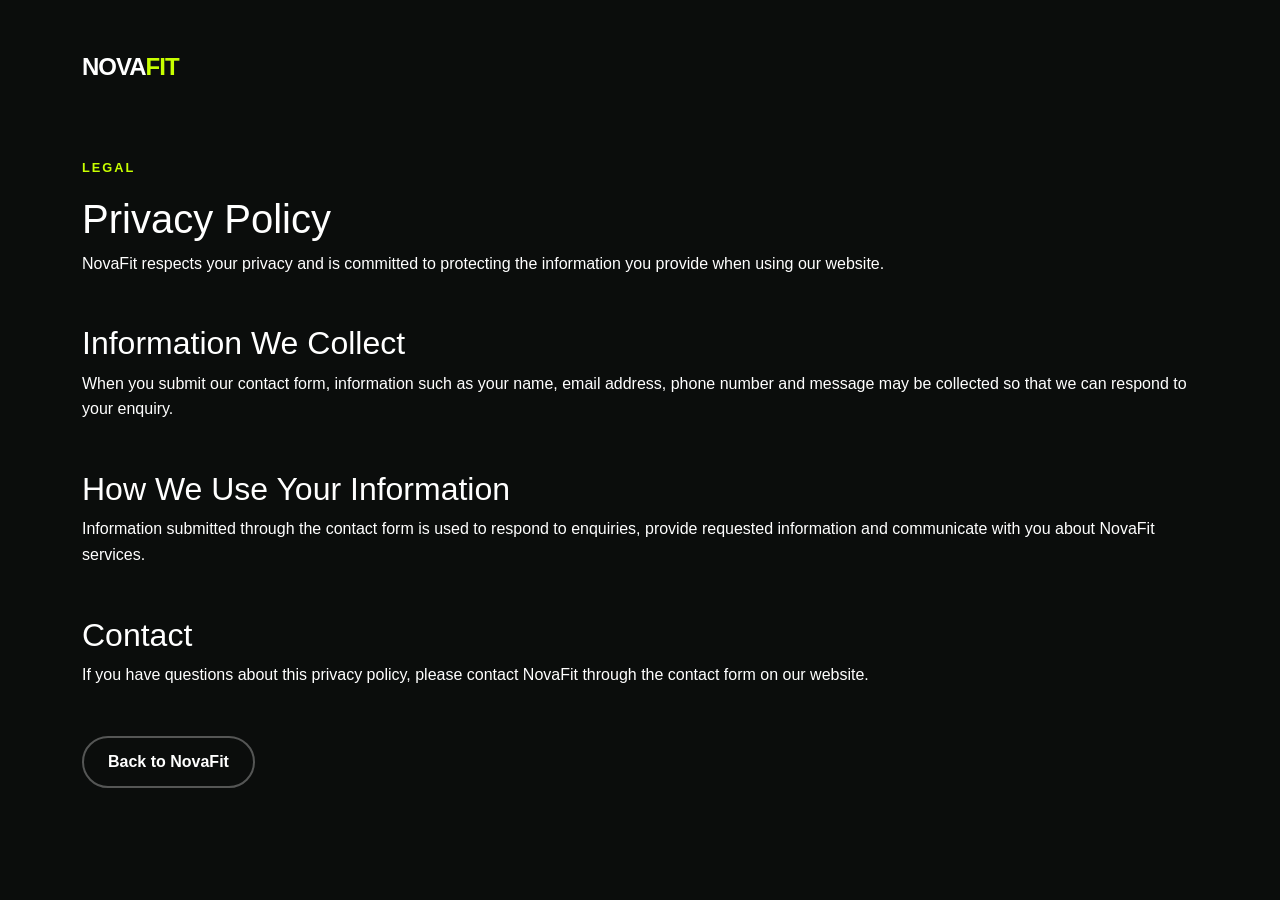
<file: privacy.html>
<!DOCTYPE html>
<html lang="en">

<head>
    <meta charset="UTF-8">
    <meta name="viewport" content="width=device-width, initial-scale=1.0">

    <meta
        name="description"
        content="NovaFit Privacy Policy."
    >

    <title>Privacy Policy | NovaFit</title>

    <link
        href="https://cdn.jsdelivr.net/npm/bootstrap@5.3.3/dist/css/bootstrap.min.css"
        rel="stylesheet"
    >

    <link
        rel="stylesheet"
        href="https://cdnjs.cloudflare.com/ajax/libs/font-awesome/6.5.2/css/all.min.css"
    >

    <link rel="stylesheet" href="style.css">
</head>

<body id="#top">

    <main class="container py-5">

        <a href="index.html" class="footer-logo">
            NOVA<span>FIT</span>
        </a>

        <div class="mt-5">

            <span class="section-eyebrow">
                LEGAL
            </span>

            <h1>
                Privacy Policy
            </h1>

            <p>
                NovaFit respects your privacy and is committed to protecting
                the information you provide when using our website.
            </p>

            <h2 class="mt-5">
                Information We Collect
            </h2>

            <p>
                When you submit our contact form, information such as your
                name, email address, phone number and message may be collected
                so that we can respond to your enquiry.
            </p>

            <h2 class="mt-5">
                How We Use Your Information
            </h2>

            <p>
                Information submitted through the contact form is used to
                respond to enquiries, provide requested information and
                communicate with you about NovaFit services.
            </p>

            <h2 class="mt-5">
                Contact
            </h2>

            <p>
                If you have questions about this privacy policy, please
                contact NovaFit through the contact form on our website.
            </p>

            <p class="mt-5">
                <a href="index.html" class="btn btn-outline-custom">
                    Back to NovaFit
                </a>
            </p>

        </div>

    </main>

</body>
</html>
</file>
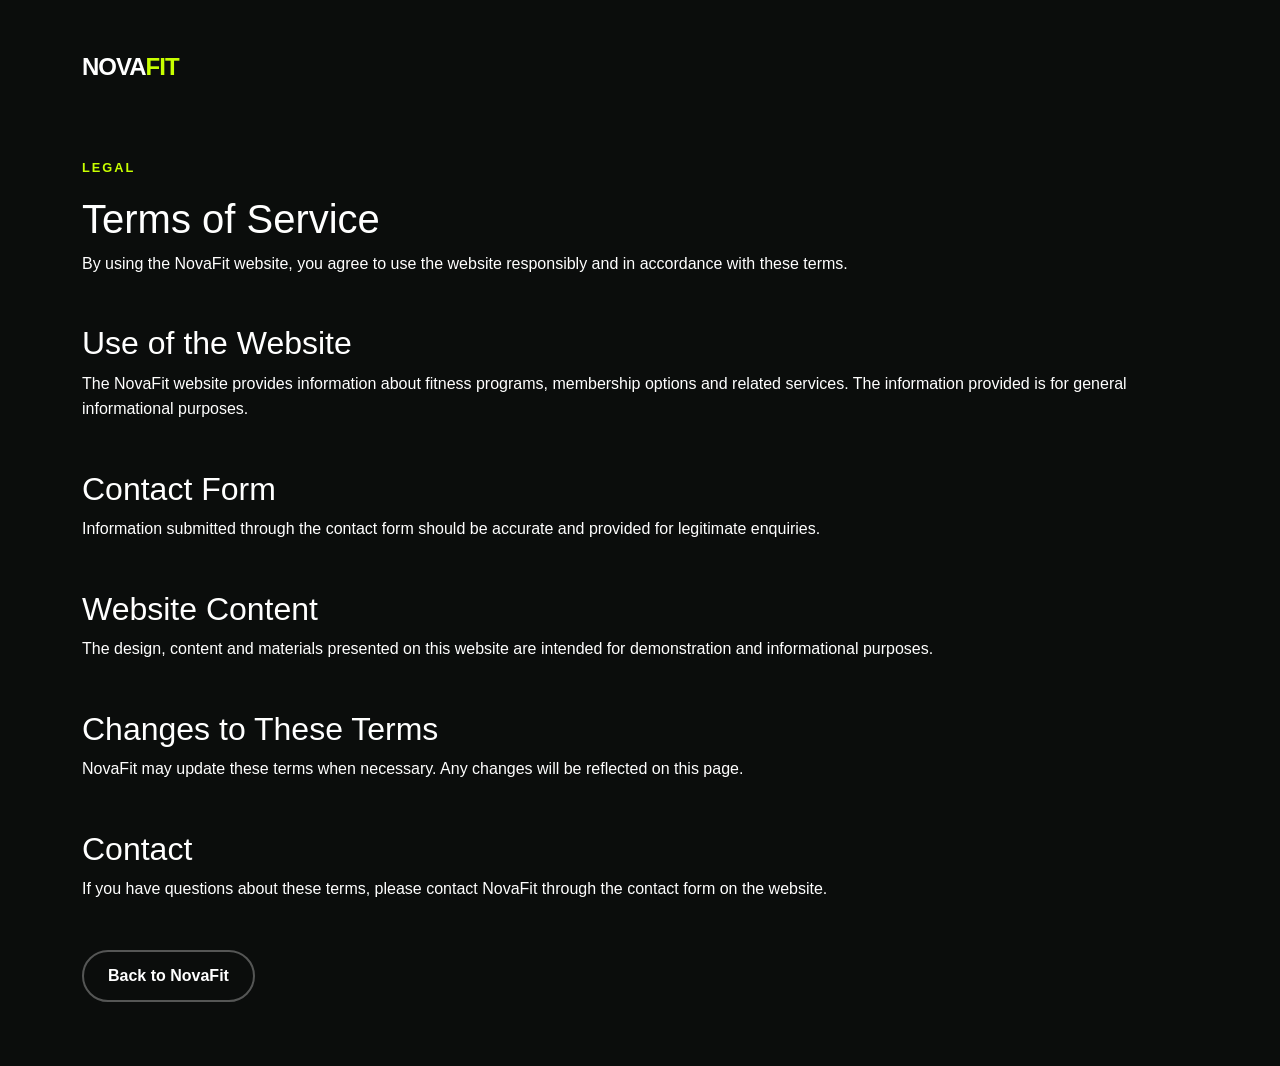
<file: terms.html>
<!DOCTYPE html>
<html lang="en">

<head>
    <meta charset="UTF-8">
    <meta name="viewport" content="width=device-width, initial-scale=1.0">

    <meta
        name="description"
        content="NovaFit Terms of Service."
    >

    <title>Terms of Service | NovaFit</title>

    <link
        href="https://cdn.jsdelivr.net/npm/bootstrap@5.3.3/dist/css/bootstrap.min.css"
        rel="stylesheet"
    >

    <link
        rel="stylesheet"
        href="https://cdnjs.cloudflare.com/ajax/libs/font-awesome/6.5.2/css/all.min.css"
    >

    <link rel="stylesheet" href="style.css">
</head>

<body id="#top">

    <main class="container py-5">

        <a href="index.html" class="footer-logo">
            NOVA<span>FIT</span>
        </a>

        <div class="mt-5">

            <span class="section-eyebrow">
                LEGAL
            </span>

            <h1>
                Terms of Service
            </h1>

            <p>
                By using the NovaFit website, you agree to use the website
                responsibly and in accordance with these terms.
            </p>

            <h2 class="mt-5">
                Use of the Website
            </h2>

            <p>
                The NovaFit website provides information about fitness
                programs, membership options and related services. The
                information provided is for general informational purposes.
            </p>

            <h2 class="mt-5">
                Contact Form
            </h2>

            <p>
                Information submitted through the contact form should be
                accurate and provided for legitimate enquiries.
            </p>

            <h2 class="mt-5">
                Website Content
            </h2>

            <p>
                The design, content and materials presented on this website
                are intended for demonstration and informational purposes.
            </p>

            <h2 class="mt-5">
                Changes to These Terms
            </h2>

            <p>
                NovaFit may update these terms when necessary. Any changes
                will be reflected on this page.
            </p>

            <h2 class="mt-5">
                Contact
            </h2>

            <p>
                If you have questions about these terms, please contact
                NovaFit through the contact form on the website.
            </p>

            <p class="mt-5">
                <a href="index.html" class="btn btn-outline-custom">
                    Back to NovaFit
                </a>
            </p>

        </div>

    </main>

</body>
</html>
</file>
<file: style.css>
/* =========================================
   NOVAFIT - GLOBAL STYLES
========================================= */

:root {
    --primary-color: #c8ff00;
    --dark-color: #0b0d0c;
    --dark-secondary: #141715;
    --text-color: #ffffff;
    --muted-text: #a7aaa8;
    --border-color: rgba(255, 255, 255, 0.1);
}


/* =========================================
   RESET
========================================= */

* {
    margin: 0;
    padding: 0;
    box-sizing: border-box;
}

html {
    scroll-behavior: smooth;
}

body {
    font-family: Arial, Helvetica, sans-serif;
    background: var(--dark-color);
    color: var(--text-color);
    line-height: 1.6;
}


/* =========================================
   NAVIGATION
========================================= */

.navbar {
    padding: 0.9rem 0;
    background: rgba(11, 13, 12, 0.85);
    backdrop-filter: blur(12px);
    border-bottom: 1px solid var(--border-color);
}

.navbar-brand {
    color: #ffffff;
    font-size: 1.7rem;
    font-weight: 800;
    letter-spacing: -1px;
}

.navbar-brand span {
    color: var(--primary-color);
}

.navbar-brand:hover {
    color: #ffffff;
}

.nav-link {
    color: #d5d7d6;
    font-weight: 500;
    margin: 0 0.5rem;
    transition: color 0.3s ease;
}

.nav-link:hover {
    color: var(--primary-color);
}

.navbar .navbar-nav .nav-link.active,
.navbar .navbar-nav .nav-link:focus,
.navbar .navbar-nav .nav-link:focus-visible {
    color: var(--primary-color) !important;
}


/* =========================================
   BUTTONS
========================================= */

.btn-primary-custom {
    background: var(--primary-color);
    color: #080a09;
    border: 2px solid var(--primary-color);
    border-radius: 50px;
    padding: 0.75rem 1.5rem;
    font-weight: 700;
    transition: all 0.3s ease;
}

.btn-primary-custom:hover {
    background: transparent;
    color: var(--primary-color);
    border-color: var(--primary-color);
    transform: translateY(-2px);
}

.btn-outline-custom {
    color: #ffffff;
    border: 2px solid rgba(255, 255, 255, 0.3);
    border-radius: 50px;
    padding: 0.75rem 1.5rem;
    font-weight: 600;
    transition: all 0.3s ease;
}

.btn-outline-custom:hover {
    color: var(--primary-color);
    border-color: var(--primary-color);
}


/* =========================================
   HERO
========================================= */

.hero-section {
    min-height: 100vh;
    padding-top: 90px;

    background:
        linear-gradient(
            90deg,
            rgba(11, 13, 12, 0.98) 0%,
            rgba(11, 13, 12, 0.88) 45%,
            rgba(11, 13, 12, 0.45) 100%
        ),
        url("assets/icons/images/hero-fitness.jpg")
        center / cover no-repeat;

    display: flex;
    align-items: center;
}

.hero-eyebrow {
    display: inline-flex;
    align-items: center;
    gap: 0.5rem;
    color: var(--primary-color);
    font-size: 0.85rem;
    font-weight: 700;
    letter-spacing: 2px;
    margin-bottom: 1.5rem;
}

.hero-section h1 {
    max-width: 850px;
    font-size: clamp(3rem, 5vw, 5.5rem);
    line-height: 0.95;
    letter-spacing: -4px;
    font-weight: 900;
}

.hero-section h1 span {
    display: block;
    color: var(--primary-color);
}

.hero-description {
    max-width: 600px;
    margin: 1.5rem 0;
    color: var(--muted-text);
    font-size: 1.15rem;
}

.hero-buttons {
    display: flex;
    flex-wrap: wrap;
    gap: 1rem;
}

.hero-buttons i {
    margin-left: 0.5rem;
}


/* =========================================
   HERO STATS
========================================= */

.hero-stats {
    display: flex;
    align-items: center;
    gap: 40px;
    margin-top: 45px;
}

.stat {
    display: flex;
    align-items: center;
    gap: 12px;
}

.stat > i {
    color: #c8ff00;
    font-size: 22px;
    flex-shrink: 0;
}

.stat div {
    display: flex;
    flex-direction: column;
    align-items: center;
}

.stat strong {
    color: #ffffff;
    font-size: 24px;
    font-weight: 700;
    line-height: 1.1;
}

.stat span {
    color: rgba(255, 255, 255, 0.65);
    font-size: 13px;
    margin-top: 4px;
}


/* =========================================
   MOBILE NAVBAR ICON
========================================= */

.navbar-toggler {
    border: 1px solid rgba(255, 255, 255, 0.25);
}

.navbar-toggler:focus {
    box-shadow: none;
}

.navbar-toggler-icon {
    filter: invert(1);
}


/* =========================================
   SERVICES SECTION
========================================= */

.services-section {
    padding: 7rem 0;
    background: var(--dark-secondary);
}


/* =========================================
   SERVICES HEADER
========================================= */

.services-header {
    max-width: 700px;
    margin-bottom: 4rem;
}

.section-eyebrow {
    display: inline-block;
    color: var(--primary-color);
    font-size: 0.8rem;
    font-weight: 700;
    letter-spacing: 2px;
    margin-bottom: 1rem;
}

.services-header h2 {
    font-size: clamp(2.5rem, 5vw, 4.5rem);
    line-height: 1;
    letter-spacing: -2px;
    font-weight: 800;
    margin-bottom: 1.5rem;
}

.services-header h2 span {
    color: var(--primary-color);
}

.services-header p {
    max-width: 600px;
    color: var(--muted-text);
    font-size: 1.05rem;
}


/* =========================================
   SERVICE CARD
========================================= */

.service-card {
    position: relative;
    height: 100%;
    padding: 2rem;
    background: rgba(255, 255, 255, 0.025);
    border: 1px solid var(--border-color);
    border-radius: 1.25rem;
    overflow: hidden;

    transition:
        transform 0.35s ease,
        border-color 0.35s ease,
        background 0.35s ease;
}

.service-card::before {
    content: "";
    position: absolute;
    top: 0;
    left: 0;
    width: 100%;
    height: 3px;
    background: var(--primary-color);
    transform: scaleX(0);
    transform-origin: left;
    transition: transform 0.35s ease;
}

.service-card:hover {
    transform: translateY(-8px);
    border-color: rgba(200, 255, 0, 0.4);
    background: rgba(255, 255, 255, 0.045);
}

.service-card:hover::before {
    transform: scaleX(1);
}


/* =========================================
   SERVICE NUMBER
========================================= */

.service-number {
    color: rgba(255, 255, 255, 0.25);
    font-size: 0.8rem;
    font-weight: 700;
    letter-spacing: 1px;
    margin-bottom: 2rem;
}


/* =========================================
   SERVICE ICON
========================================= */

.service-icon {
    width: 3.5rem;
    height: 3.5rem;
    display: flex;
    align-items: center;
    justify-content: center;
    margin-bottom: 1.5rem;
    color: var(--primary-color);
    background: rgba(200, 255, 0, 0.08);
    border-radius: 0.9rem;
    font-size: 1.25rem;
}


/* =========================================
   SERVICE CONTENT
========================================= */

.service-card h3 {
    font-size: 1.25rem;
    font-weight: 700;
    margin-bottom: 1rem;
}

.service-card p {
    color: var(--muted-text);
    font-size: 0.95rem;
    margin-bottom: 2rem;
}


/* =========================================
   SERVICE LINK
========================================= */

.service-link {
    display: inline-flex;
    align-items: center;
    gap: 0.5rem;
    color: #ffffff;
    font-size: 0.85rem;
    font-weight: 700;
    text-decoration: none;

    transition:
        color 0.3s ease,
        gap 0.3s ease;
}

.service-link:hover {
    color: var(--primary-color);
    gap: 0.8rem;
}


/* =========================================
   ABOUT SECTION
========================================= */

.about-section {
    padding: 7rem 0;
    background: var(--dark-color);
}


/* =========================================
   ABOUT IMAGE
========================================= */

.about-image-wrapper {
    position: relative;
    max-width: 600px;
}

.about-image {
    display: block;
    width: 100%;
    height: 620px;
    object-fit: cover;
    border-radius: 1.5rem;
}


/* =========================================
   EXPERIENCE CARD
========================================= */

.experience-card {
    position: absolute;
    right: -25px;
    bottom: 35px;

    display: flex;
    align-items: center;
    gap: 1rem;

    padding: 1.25rem 1.5rem;

    background: var(--primary-color);
    color: #080a09;

    border-radius: 1rem;
    box-shadow: 0 20px 50px rgba(0, 0, 0, 0.3);
}

.experience-card strong {
    font-size: 2.5rem;
    line-height: 1;
    font-weight: 900;
}

.experience-card span {
    font-size: 0.8rem;
    font-weight: 700;
    line-height: 1.3;
}


/* =========================================
   ABOUT CONTENT
========================================= */

.about-content {
    max-width: 600px;
}

.about-content h2 {
    font-size: clamp(2.5rem, 5vw, 4.5rem);
    line-height: 1;
    letter-spacing: -2px;
    font-weight: 800;
    margin-bottom: 1.75rem;
}

.about-content h2 span {
    display: block;
    color: var(--primary-color);
}

.about-content p {
    color: var(--muted-text);
    font-size: 1rem;
}

.about-intro {
    font-size: 1.1rem !important;
    color: #d5d7d6 !important;
    margin-bottom: 1rem;
}


/* =========================================
   BENEFITS
========================================= */

.about-benefits {
    margin: 2rem 0 2.5rem;
}

.benefit-item {
    display: flex;
    align-items: flex-start;
    gap: 1rem;
    margin-bottom: 1.5rem;
}

.benefit-icon {
    flex-shrink: 0;
    color: var(--primary-color);
    font-size: 1.2rem;
    margin-top: 0.15rem;
}

.benefit-item h3 {
    font-size: 1rem;
    font-weight: 700;
    margin-bottom: 0.25rem;
}

.benefit-item p {
    margin: 0;
    font-size: 0.9rem;
}


/* =========================================
   PROGRAMS SECTION
========================================= */

.programs-section {
    padding: 7rem 0;
    background: var(--dark-secondary);
}


/* =========================================
   PROGRAMS HEADER
========================================= */

.programs-header {
    display: flex;
    justify-content: space-between;
    align-items: center;
    gap: 3rem;
    margin-bottom: 4rem;
}

.programs-header h2 {
    font-size: clamp(2.5rem, 5vw, 4.5rem);
    line-height: 1;
    letter-spacing: -2px;
    font-weight: 800;
    margin: 0;
}

.programs-header h2 span {
    display: block;
    color: var(--primary-color);
}

.programs-header > p {
    max-width: 380px;
    margin: 0;
    color: var(--muted-text);
}


/* =========================================
   PROGRAM CARD
========================================= */

.program-card {
    position: relative;
    height: 100%;
    background: var(--dark-color);
    border: 1px solid var(--border-color);
    border-radius: 1.25rem;
    overflow: hidden;

    transition:
        transform 0.35s ease,
        border-color 0.35s ease;
}

.program-card:hover {
    transform: translateY(-8px);
    border-color: rgba(200, 255, 0, 0.35);
}


/* =========================================
   PROGRAM IMAGE
========================================= */

.program-image {
    position: relative;
    height: 280px;
    overflow: hidden;
}

.program-image img {
    width: 100%;
    height: 100%;
    object-fit: cover;
    transition: transform 0.5s ease;
}

.program-card:hover .program-image img {
    transform: scale(1.05);
}

.program-image::after {
    content: "";
    position: absolute;
    inset: 0;

    background: linear-gradient(
        to top,
        rgba(11, 13, 12, 0.75),
        transparent 60%
    );
}


/* =========================================
   PROGRAM LABEL
========================================= */

.program-label {
    position: absolute;
    left: 1.25rem;
    bottom: 1.25rem;
    z-index: 2;

    padding: 0.4rem 0.75rem;

    background: var(--primary-color);
    color: #080a09;

    border-radius: 50px;
    font-size: 0.7rem;
    font-weight: 800;
    letter-spacing: 1px;
}


/* =========================================
   PROGRAM CONTENT
========================================= */

.program-content {
    padding: 2rem;
}

.program-content h3 {
    font-size: 1.5rem;
    font-weight: 800;
    margin-bottom: 0.75rem;
}

.program-content > p {
    color: var(--muted-text);
    font-size: 0.95rem;
    margin-bottom: 1.5rem;
}


/* =========================================
   PROGRAM FEATURES
========================================= */

.program-features {
    list-style: none;
    padding: 0;
    margin: 0 0 2rem;
}

.program-features li {
    display: flex;
    align-items: center;
    gap: 0.65rem;

    color: #d5d7d6;
    font-size: 0.9rem;
    margin-bottom: 0.65rem;
}

.program-features i {
    color: var(--primary-color);
    font-size: 0.75rem;
}


/* =========================================
   PROGRAM LINK
========================================= */

.program-link {
    display: inline-flex;
    align-items: center;
    gap: 0.5rem;

    color: #ffffff;
    font-size: 0.85rem;
    font-weight: 700;
    text-decoration: none;

    transition:
        color 0.3s ease,
        gap 0.3s ease;
}

.program-link:hover {
    color: var(--primary-color);
    gap: 0.8rem;
}


/* =========================================
   FEATURED PROGRAM
========================================= */

.featured-program {
    border-color: rgba(200, 255, 0, 0.45);
    transform: translateY(-12px);
}

.popular-badge {
    position: absolute;
    top: 1rem;
    right: 1rem;
    z-index: 5;

    padding: 0.45rem 0.75rem;

    background: var(--primary-color);
    color: #080a09;

    border-radius: 50px;
    font-size: 0.65rem;
    font-weight: 800;
    letter-spacing: 1px;
}


/* =========================================
   RESULTS & TESTIMONIALS SECTION
========================================= */

.results-section {
    padding: 7rem 0;
    background: var(--dark-color);
}


/* =========================================
   RESULTS HEADER
========================================= */

.results-header {
    max-width: 750px;
    margin: 0 auto 4rem;
}

.results-header h2 {
    font-size: clamp(2.5rem, 5vw, 4.5rem);
    line-height: 1;
    letter-spacing: -2px;
    font-weight: 800;
    margin-bottom: 1.5rem;
}

.results-header h2 span {
    display: block;
    color: var(--primary-color);
}

.results-header p {
    max-width: 620px;
    margin: 0 auto;
    color: var(--muted-text);
}


/* =========================================
   STATISTICS
========================================= */

.results-stats {
    margin-bottom: 5rem;
}

.result-stat {
    text-align: center;
    padding: 2rem 1rem;

    border-top: 1px solid var(--border-color);
    border-bottom: 1px solid var(--border-color);
}

.result-stat strong {
    display: block;
    color: var(--primary-color);
    font-size: clamp(2rem, 4vw, 3rem);
    font-weight: 900;
    line-height: 1;
    margin-bottom: 0.65rem;
}

.result-stat span {
    color: var(--muted-text);
    font-size: 0.8rem;
    font-weight: 700;
    letter-spacing: 0.5px;
    text-transform: uppercase;
}


/* =========================================
   TESTIMONIAL CARD
========================================= */

.testimonial-card {
    height: 100%;
    padding: 2.25rem;

    background: rgba(255, 255, 255, 0.025);
    border: 1px solid var(--border-color);
    border-radius: 1.25rem;

    transition:
        transform 0.35s ease,
        border-color 0.35s ease,
        background 0.35s ease;
}

.testimonial-card:hover {
    transform: translateY(-6px);
    border-color: rgba(200, 255, 0, 0.35);
    background: rgba(255, 255, 255, 0.045);
}


/* =========================================
   TESTIMONIAL RATING
========================================= */

.testimonial-rating {
    color: var(--primary-color);
    font-size: 0.9rem;
    letter-spacing: 3px;
    margin-bottom: 1.5rem;
}


/* =========================================
   TESTIMONIAL QUOTE
========================================= */

.testimonial-card blockquote {
    margin: 0 0 2rem;
    color: #e5e7e6;
    font-size: 1.05rem;
    line-height: 1.7;
}


/* =========================================
   TESTIMONIAL AUTHOR
========================================= */

.testimonial-author {
    display: flex;
    align-items: center;
    gap: 0.9rem;
    margin-top: auto;
}

.author-avatar {
    width: 2.8rem;
    height: 2.8rem;

    display: flex;
    align-items: center;
    justify-content: center;
    flex-shrink: 0;

    background: var(--primary-color);
    color: #080a09;

    border-radius: 50%;
    font-size: 0.75rem;
    font-weight: 900;
}

.testimonial-author strong {
    display: block;
    color: #ffffff;
    font-size: 0.9rem;
    margin-bottom: 0.15rem;
}

.testimonial-author span {
    display: block;
    color: var(--muted-text);
    font-size: 0.75rem;
}


/* =========================================
   FEATURED TESTIMONIAL
========================================= */

.featured-testimonial {
    border-color: rgba(200, 255, 0, 0.4);

    background:
        linear-gradient(
            145deg,
            rgba(200, 255, 0, 0.06),
            rgba(255, 255, 255, 0.025)
        );

    transform: translateY(-12px);
}


/* =========================================
   PRICING SECTION
========================================= */

.pricing-section {
    padding: 7rem 0;
    background: var(--dark-secondary);
}


/* =========================================
   PRICING HEADER
========================================= */

.pricing-header {
    max-width: 700px;
    margin: 0 auto 4rem;
}

.pricing-header h2 {
    font-size: clamp(2.5rem, 5vw, 4.5rem);
    line-height: 1;
    letter-spacing: -2px;
    font-weight: 800;
    margin-bottom: 1.5rem;
}

.pricing-header h2 span {
    display: block;
    color: var(--primary-color);
}

.pricing-header p {
    max-width: 600px;
    margin: 0 auto;
    color: var(--muted-text);
}


/* =========================================
   PRICING CARD
========================================= */

.pricing-card {
    position: relative;
    display: flex;
    flex-direction: column;
    height: 100%;
    min-height: 560px;
    padding: 2.5rem;
    background: var(--dark-color);
    border: 1px solid var(--border-color);
    border-radius: 1.25rem;
    overflow: hidden;
    transition:
        transform 0.35s ease,
        border-color 0.35s ease;
}

.pricing-card:hover {
    transform: translateY(-8px);
    border-color: rgba(200, 255, 0, 0.35);
}


/* =========================================
   PRICING CARD HEADER
========================================= */

.pricing-label {
    display: inline-block;
    color: var(--primary-color);
    font-size: 0.75rem;
    font-weight: 800;
    letter-spacing: 2px;
    margin-bottom: 1.5rem;
}

.pricing-card-header h3 {
    font-size: 1.6rem;
    font-weight: 800;
    margin-bottom: 0.75rem;
}

.pricing-card-header p {
    color: var(--muted-text);
    font-size: 0.9rem;
    line-height: 1.6;
    margin: 0;
}


/* =========================================
   PRICING PRICE
========================================= */

.pricing-price {
    display: flex;
    align-items: baseline;
    gap: 0.4rem;
    margin: 2.5rem 0;
}

.pricing-price strong {
    font-size: 3.5rem;
    line-height: 1;
    font-weight: 900;
    letter-spacing: -2px;
}

.pricing-price span {
    color: var(--muted-text);
    font-size: 0.85rem;
}


/* FEATURED PRICING */
.featured-pricing {
    border-color: rgba(200, 255, 0, 0.5);
    box-shadow:
        0 20px 60px rgba(0, 0, 0, 0.2);
    transform: translateY(-12px);
    color: #fff;
}

.featured-pricing .feature-check {
    color: var(--primary-color);
    background: #080a09;
}

.pricing-button-primary {
    color: var(--primary-color);
    background: #252b0f;
    border-color: #080a09;
}

.pricing-button-primary:hover {
    color: #080a09;
    background: transparent;
    border-color: #080a09;
}

/* =========================================
   FEATURED CARD REVEAL PROTECTION
========================================= */

.program-card.featured-program.reveal.show {
    transform: translateY(-12px);
}

.testimonial-card.featured-testimonial.reveal.show {
    transform: translateY(-12px);
}

.pricing-card.featured-pricing.reveal.show {
    transform: translateY(-12px);
}

.program-card.featured-program.reveal.show:hover {
    transform: translateY(-20px);
}

.testimonial-card.featured-testimonial.reveal.show:hover {
    transform: translateY(-20px);
}

.pricing-card.featured-pricing.reveal.show:hover {
    transform: translateY(-20px);
}


/* =========================================
   PRICING BUTTON
========================================= */

.pricing-button {
    display: flex;
    align-items: center;
    justify-content: center;
    gap: 0.6rem;
    width: 100%;
    margin-top: auto;
    padding: 0.95rem 1.25rem;
    color: #ffffff;
    border: 1px solid var(--border-color);
    border-radius: 0.7rem;
    font-size: 0.85rem;
    font-weight: 800;
    text-decoration: none;
    transition:
        background 0.3s ease,
        color 0.3s ease,
        border-color 0.3s ease;
}

.pricing-button:hover {
    color: #080a09;
    background: var(--primary-color);
    border-color: var(--primary-color);
}


/* =========================================
   POPULAR BADGE
========================================= */

.popular-pricing {
    position: absolute;
    top: 1.25rem;
    right: 1.25rem;
    padding: 0.45rem 0.75rem;
    color: var(--primary-color);
    background: var(--dark-color);
    border-radius: 50px;
    font-size: 0.65rem;
    font-weight: 900;
    letter-spacing: 1px;
}


/* =========================================
   PRICING NOTE
========================================= */

.pricing-note {
    margin: 2rem auto 0;
    color: var(--muted-text);
    text-align: center;
    font-size: 0.8rem;
}


/* =========================================
   FEATURE CHECK
========================================= */

.feature-check {
    flex-shrink: 0;
    display: inline-flex;
    align-items: center;
    justify-content: center;
    width: 1.1rem;
    height: 1.1rem;
    color: var(--primary-color);
    background: var(--dark-color);
    border-radius: 50%;
    font-size: 0.7rem;
    font-weight: 900;
}

.featured-pricing .feature-check {
    color: var(--primary-color);
    background: var(--dark-color);
}

.feature-check::before {
    content: "✓";
}


/* =========================================
   FINAL CTA
========================================= */

.final-cta-section {
    padding: 5rem 0;
    background: var(--dark-color);
}

.final-cta {
    position: relative;

    min-height: 500px;

    display: flex;
    align-items: center;

    padding: 5rem;

    border-radius: 1.5rem;
    overflow: hidden;

    background:
        linear-gradient(
            90deg,
            rgba(8, 10, 9, 0.98) 0%,
            rgba(8, 10, 9, 0.88) 45%,
            rgba(8, 10, 9, 0.45) 100%
        ),
        url("https://images.unsplash.com/photo-1534438327276-14e5300c3a48?auto=format&fit=crop&w=1800&q=85")
        center / cover no-repeat;
}


/* =========================================
   CTA CONTENT
========================================= */

.final-cta-content {
    position: relative;
    z-index: 2;
    max-width: 700px;
}

.final-cta h2 {
    font-size: clamp(2.8rem, 6vw, 5rem);
    line-height: 0.95;
    letter-spacing: -2px;
    font-weight: 900;
    margin-bottom: 1.5rem;
}

.final-cta h2 span {
    display: block;
    color: var(--primary-color);
}

.final-cta p {
    max-width: 600px;
    color: #d5d7d6;
    font-size: 1.05rem;
    line-height: 1.7;
    margin-bottom: 2rem;
}


/* =========================================
   CTA ACTIONS
========================================= */

.final-cta-actions {
    display: flex;
    align-items: center;
    gap: 1.5rem;
}

.final-cta-secondary {
    color: #ffffff;
    font-size: 0.9rem;
    font-weight: 700;
    text-decoration: none;
    transition: color 0.3s ease;
}

.final-cta-secondary:hover {
    color: var(--primary-color);
}


/* =========================================
   CONTACT SECTION
========================================= */

.contact-section {
    padding: 7rem 0;
    background: var(--dark-secondary);
}


/* =========================================
   CONTACT CONTENT
========================================= */

.contact-content {
    max-width: 500px;
}

.contact-content h2 {
    font-size: clamp(2.5rem, 5vw, 4.5rem);
    line-height: 1;
    letter-spacing: -2px;
    font-weight: 800;
    margin-bottom: 1.5rem;
}

.contact-content h2 span {
    display: block;
    color: var(--primary-color);
}

.contact-intro {
    color: var(--muted-text);
    font-size: 1rem;
    line-height: 1.7;
    margin-bottom: 2.5rem;
}


/* =========================================
   CONTACT DETAILS
========================================= */

.contact-details {
    display: flex;
    flex-direction: column;
    gap: 1.5rem;
}

.contact-item {
    display: flex;
    align-items: center;
    gap: 1rem;
}

.contact-icon {
    flex-shrink: 0;

    width: 2.8rem;
    height: 2.8rem;

    display: flex;
    align-items: center;
    justify-content: center;

    color: #080a09;
    background: var(--primary-color);

    border-radius: 50%;
    font-size: 0.8rem;
}

.contact-item span {
    display: block;
    color: var(--muted-text);
    font-size: 0.65rem;
    font-weight: 800;
    letter-spacing: 1px;
    margin-bottom: 0.2rem;
}

.contact-item strong {
    display: block;
    color: #ffffff;
    font-size: 0.9rem;
    font-weight: 600;
}


/* =========================================
   CONTACT FORM
========================================= */

#contact-form {
    scroll-margin-top: 100px;
}

.contact-form-wrapper {
    padding: 2.5rem;

    background: var(--dark-color);
    border: 1px solid var(--border-color);
    border-radius: 1.25rem;
}

.contact-form-header {
    margin-bottom: 2rem;
}

.contact-form-header > span {
    color: var(--primary-color);
    font-size: 0.7rem;
    font-weight: 800;
    letter-spacing: 1.5px;
}

.contact-form-header h3 {
    margin: 0.5rem 0 0;
    font-size: 1.6rem;
    font-weight: 800;
}


/* =========================================
   FORM ELEMENTS
========================================= */

.contact-form label {
    display: block;
    margin-bottom: 0.5rem;

    color: #d5d7d6;
    font-size: 0.8rem;
    font-weight: 700;
}

.contact-form input,
.contact-form select,
.contact-form textarea {
    width: 100%;

    padding: 0.9rem 1rem;

    color: #ffffff;
    background: rgba(255, 255, 255, 0.035);

    border: 1px solid var(--border-color);
    border-radius: 0.65rem;

    outline: none;

    font-family: inherit;
    font-size: 0.85rem;

    transition:
        border-color 0.3s ease,
        background 0.3s ease;
}

.contact-form input::placeholder,
.contact-form textarea::placeholder {
    color: #6f7471;
}

.contact-form select {
    color: #ffffff;
}

.contact-form select option {
    color: #080a09;
    background: #ffffff;
}

.contact-form textarea {
    resize: vertical;
    min-height: 140px;
}

.contact-form input:focus,
.contact-form select:focus,
.contact-form textarea:focus {
    border-color: var(--primary-color);
    background: rgba(200, 255, 0, 0.025);
}

.optional-label {
    font-size: 0.75rem;
    font-weight: 400;
    opacity: 0.55;
    margin-left: 4px;
}


/* =========================================
   CONTACT SUBMIT
========================================= */

.contact-submit {
    display: inline-flex;
    align-items: center;
    justify-content: center;
    gap: 0.6rem;

    width: 100%;
    padding: 1rem 1.25rem;

    color: #080a09;
    background: var(--primary-color);

    border: 1px solid var(--primary-color);
    border-radius: 0.7rem;

    font-family: inherit;
    font-size: 0.85rem;
    font-weight: 800;

    cursor: pointer;

    transition:
        background 0.3s ease,
        color 0.3s ease;
}

.contact-submit:hover {
    color: #ffffff;
    background: transparent;
}

.contact-form .field-error {
    border-color: #ff5c5c !important;
}

.contact-form .field-error:focus {
    border-color: #ff5c5c !important;
    background: rgba(255, 92, 92, 0.03);
}

.contact-form .form-error {
    display: block;
    margin-top: 0.45rem;

    color: #ff7777;
    font-size: 0.75rem;
    line-height: 1.4;
}

.contact-submit:disabled {
    opacity: 0.7;
    cursor: not-allowed;
    transform: none;
}


/* =========================================
   FOOTER
========================================= */

.site-footer {
    padding: 5rem 0 1.5rem;

    background: #070908;
    border-top: 1px solid var(--border-color);
}


/* =========================================
   FOOTER MAIN
========================================= */

.footer-main {
    padding-bottom: 4rem;
}


/* =========================================
   FOOTER BRAND
========================================= */

.footer-logo {
    display: inline-block;

    color: #ffffff;
    font-size: 1.5rem;
    font-weight: 900;
    letter-spacing: -1px;

    text-decoration: none;
    margin-bottom: 1.25rem;
}

.footer-logo span {
    color: var(--primary-color);
}

.footer-brand p {
    max-width: 400px;

    color: var(--muted-text);
    font-size: 0.85rem;
    line-height: 1.7;

    margin-bottom: 1.5rem;
}


/* =========================================
   FOOTER SOCIALS
========================================= */

.footer-socials {
    display: flex;
    align-items: center;
    gap: 0.6rem;
}

.footer-socials a {
    width: 2.3rem;
    height: 2.3rem;

    display: flex;
    align-items: center;
    justify-content: center;

    color: #ffffff;

    border: 1px solid var(--border-color);
    border-radius: 50%;

    font-size: 0.75rem;
    text-decoration: none;

    transition:
        color 0.3s ease,
        background 0.3s ease,
        border-color 0.3s ease;
}

.footer-socials a:hover {
    color: #080a09;
    background: var(--primary-color);
    border-color: var(--primary-color);
}


/* =========================================
   FOOTER COLUMNS
========================================= */

.footer-column h3 {
    color: #ffffff;
    font-size: 0.75rem;
    font-weight: 800;
    letter-spacing: 1.5px;
    text-transform: uppercase;
    margin-bottom: 1.5rem;
}

.footer-column ul {
    list-style: none;
    padding: 0;
    margin: 0;
}

.footer-column li {
    margin-bottom: 0.8rem;
}

.footer-column li a {
    color: var(--muted-text);
    font-size: 0.85rem;
    text-decoration: none;
    transition: color 0.3s ease;
}

.footer-column li a:hover {
    color: var(--primary-color);
}


/* =========================================
   FOOTER CONTACT
========================================= */

.footer-contact-list li {
    display: flex;
    align-items: center;
    gap: 0.7rem;
}

.footer-contact-list i {
    flex-shrink: 0;
    width: 1rem;

    color: var(--primary-color);
    font-size: 0.75rem;
    text-align: center;
}

.footer-contact-list span,
.footer-contact-list a {
    color: var(--muted-text);
    font-size: 0.8rem;
    line-height: 1.6;
    text-decoration: none;
}

.footer-contact-list a:hover {
    color: var(--primary-color);
}


/* =========================================
   FOOTER BOTTOM
========================================= */

.footer-bottom {
    display: flex;
    align-items: center;
    justify-content: space-between;

    gap: 1.5rem;
    padding-top: 1.5rem;

    border-top: 1px solid var(--border-color);
}

.footer-bottom p {
    margin: 0;
    color: #666b68;
    font-size: 0.7rem;
}

.footer-bottom-links {
    display: flex;
    gap: 1.5rem;
}

.footer-bottom-links a {
    color: #666b68;
    font-size: 0.7rem;
    text-decoration: none;
    transition: color 0.3s ease;
}

.footer-bottom-links a:hover {
    color: var(--primary-color);
}


/* =========================================
   BACK TO TOP
========================================= */

.back-to-top {
    position: fixed;
    right: 25px;
    bottom: 25px;
    width: 45px;
    height: 45px;

    display: flex;
    align-items: center;
    justify-content: center;
    flex-shrink: 0;

    color: #080a09;
    background: var(--primary-color);
    border: none;
    border-radius: 50%;

    font-size: 0.8rem;
    text-decoration: none;

    opacity: 0;
    visibility: hidden;
    transform: translateY(15px);

    transition:
        opacity 0.3s ease,
        visibility 0.3s ease,
        transform 0.3s ease,
        background 0.3s ease;

    z-index: 999;
}

.back-to-top.show {
    opacity: 1;
    visibility: visible;
    transform: translateY(0);
}

.back-to-top:hover {
    color: #080a09;
    background: #ffffff;
    transform: translateY(-3px);
}

.back-to-top:focus,
.back-to-top:focus-visible {
    outline: 2px solid var(--primary-color);
    outline-offset: 3px;
}


/* =========================================
   SCROLL REVEAL
========================================= */

.reveal {
    opacity: 0;
    transform: translateY(25px);

    transition:
        opacity 0.7s ease-out,
        transform 0.7s ease-out;
}

.reveal.show {
    opacity: 1;
    transform: translateY(0);
}

@media (prefers-reduced-motion: reduce) {
    .reveal {
        opacity: 1;
        transform: none;
        transition: none;
    }
}

/* =========================================
   ABOUT PAGE HERO
========================================= */

.about-page-hero {
    min-height: 75vh;
    padding: 150px 0 100px;

    display: flex;
    align-items: center;

    background:
        linear-gradient(
            90deg,
            rgba(11, 13, 12, 0.98) 0%,
            rgba(11, 13, 12, 0.82) 50%,
            rgba(11, 13, 12, 0.45) 100%
        ),
        url("https://images.unsplash.com/photo-1583454110551-21f2fa2afe61?auto=format&fit=crop&w=1800&q=85")
        center / cover no-repeat;
}

.about-page-hero-content {
    max-width: 850px;
}

.about-page-hero h1 {
    max-width: 850px;

    font-size: clamp(3.2rem, 7vw, 6rem);
    line-height: 0.95;
    letter-spacing: -4px;
    font-weight: 900;

    margin-bottom: 1.75rem;
}

.about-page-hero h1 span {
    display: block;
    color: var(--primary-color);
}

.about-page-hero p {
    max-width: 650px;
    color: var(--muted-text);
    font-size: 1.15rem;
    line-height: 1.7;
}


/* =========================================
   ABOUT STORY
========================================= */

.about-story-section {
    padding: 7rem 0;
    background: var(--dark-color);
}

.about-story-image {
    position: relative;
    overflow: hidden;
    border-radius: 1.5rem;
}

.about-story-image::after {
    content: "";
    position: absolute;
    inset: 0;

    background:
        linear-gradient(
            135deg,
            rgba(200, 255, 0, 0.08),
            transparent 50%
        );

    pointer-events: none;
}

.about-story-image img {
    display: block;
    width: 100%;
    height: 600px;

    object-fit: cover;

    transition: transform 0.6s ease;
}

.about-story-image:hover img {
    transform: scale(1.04);
}

.about-story-content {
    max-width: 600px;
}

.about-story-content h2 {
    font-size: clamp(2.5rem, 5vw, 4.5rem);
    line-height: 1;
    letter-spacing: -2px;
    font-weight: 800;
    margin-bottom: 1.75rem;
}

.about-story-content h2 span {
    display: block;
    color: var(--primary-color);
}

.about-story-content p {
    color: var(--muted-text);
    font-size: 1rem;
    line-height: 1.8;
    margin-bottom: 1rem;
}


/* =========================================
   ABOUT PHILOSOPHY
========================================= */

.about-philosophy-section {
    padding: 7rem 0;
    background: var(--dark-secondary);
}

.philosophy-header {
    max-width: 700px;
    margin: 0 auto 4rem;
}

.philosophy-header h2 {
    font-size: clamp(2.5rem, 5vw, 4.5rem);
    line-height: 1;
    letter-spacing: -2px;
    font-weight: 800;
    margin-bottom: 1.5rem;
}

.philosophy-header h2 span {
    display: block;
    color: var(--primary-color);
}

.philosophy-header p {
    color: var(--muted-text);
    margin: 0;
}


/* =========================================
   PHILOSOPHY CARD
========================================= */

.philosophy-card {
    position: relative;
    height: 100%;
    padding: 2.5rem 2rem;

    background: rgba(255, 255, 255, 0.025);
    border: 1px solid var(--border-color);
    border-radius: 1.25rem;

    overflow: hidden;

    transition:
        transform 0.35s ease,
        border-color 0.35s ease,
        background 0.35s ease;
}

.philosophy-card::before {
    content: "";
    position: absolute;
    top: 0;
    left: 0;

    width: 100%;
    height: 3px;

    background: var(--primary-color);

    transform: scaleX(0);
    transform-origin: left;

    transition: transform 0.35s ease;
}

.philosophy-card:hover {
    transform: translateY(-8px);
    border-color: rgba(200, 255, 0, 0.4);
    background: rgba(255, 255, 255, 0.045);
}

.philosophy-card:hover::before {
    transform: scaleX(1);
}


/* =========================================
   PHILOSOPHY ICON
========================================= */

.philosophy-icon {
    width: 3.5rem;
    height: 3.5rem;

    display: flex;
    align-items: center;
    justify-content: center;

    margin-bottom: 1.5rem;

    color: var(--primary-color);
    background: rgba(200, 255, 0, 0.08);

    border-radius: 0.9rem;

    font-size: 1.2rem;
}

.philosophy-number {
    display: block;

    color: rgba(255, 255, 255, 0.25);
    font-size: 0.75rem;
    font-weight: 800;
    letter-spacing: 1px;

    margin-bottom: 0.75rem;
}

.philosophy-card h3 {
    font-size: 1.4rem;
    font-weight: 800;
    margin-bottom: 0.8rem;
}

.philosophy-card p {
    color: var(--muted-text);
    font-size: 0.9rem;
    line-height: 1.7;
    margin: 0;
}


/* =========================================
   ABOUT PAGE CTA
========================================= */

.about-page-cta {
    padding: 5rem 0 2rem;
    background: var(--dark-color);
}

.about-page-cta-inner {
    position: relative;

    min-height: 450px;

    display: flex;
    flex-direction: column;
    align-items: flex-start;
    justify-content: center;

    padding: 5rem;

    border-radius: 1.5rem;
    overflow: hidden;

    background:
        linear-gradient(
            90deg,
            rgba(8, 10, 9, 0.98) 0%,
            rgba(8, 10, 9, 0.85) 55%,
            rgba(8, 10, 9, 0.4) 100%
        ),
        url("https://images.unsplash.com/photo-1571019613454-1cb2f99b2d8b?auto=format&fit=crop&w=1800&q=85")
        center / cover no-repeat;
}

.about-page-cta-inner h2 {
    max-width: 750px;

    font-size: clamp(2.8rem, 6vw, 5rem);
    line-height: 0.95;
    letter-spacing: -3px;
    font-weight: 900;

    margin: 1rem 0 1.5rem;
}

.about-page-cta-inner h2 span {
    display: block;
    color: var(--primary-color);
}

.about-page-cta-inner p {
    color: #d5d7d6;
    font-size: 1rem;
    margin-bottom: 2rem;
}


/* =========================================
   WHY NOVAFIT SECTION
========================================= */

.why-novafit-section {
    padding: 7rem 0;
    background: var(--dark-secondary);
}


/* =========================================
   WHY NOVAFIT HEADER
========================================= */

.why-novafit-header {
    max-width: 700px;
    margin: 0 auto 4rem;
}

.why-novafit-header h2 {
    font-size: clamp(2.5rem, 5vw, 4.5rem);
    line-height: 1;
    letter-spacing: -2px;
    font-weight: 800;
    margin-bottom: 1.5rem;
}

.why-novafit-header h2 span {
    display: block;
    color: var(--primary-color);
}

.why-novafit-header p {
    max-width: 600px;
    margin: 0 auto;

    color: var(--muted-text);
    font-size: 1rem;
    line-height: 1.7;
}


/* =========================================
   WHY CARD
========================================= */

.why-card {
    height: 100%;
    padding: 2.5rem 2rem;

    background: rgba(255, 255, 255, 0.025);
    border: 1px solid var(--border-color);
    border-radius: 1.25rem;

    transition:
        transform 0.35s ease,
        border-color 0.35s ease,
        background 0.35s ease;
}

.why-card:hover {
    transform: translateY(-8px);
    border-color: rgba(200, 255, 0, 0.4);
    background: rgba(255, 255, 255, 0.045);
}


/* =========================================
   WHY ICON
========================================= */

.why-icon {
    width: 3.5rem;
    height: 3.5rem;

    display: flex;
    align-items: center;
    justify-content: center;

    margin-bottom: 1.5rem;

    color: var(--primary-color);
    background: rgba(200, 255, 0, 0.08);

    border-radius: 0.9rem;

    font-size: 1.2rem;
}


/* =========================================
   WHY CARD CONTENT
========================================= */

.why-card h3 {
    font-size: 1.25rem;
    font-weight: 700;
    margin-bottom: 1rem;
}

.why-card p {
    color: var(--muted-text);
    font-size: 0.95rem;
    line-height: 1.7;
    margin: 0;
}


/* =========================================
   RESPONSIVE DESIGN
========================================= */

@media (max-width: 991px) {

    /* NAVIGATION */

    .navbar-collapse {
        padding-top: 1rem;
    }

    .nav-link {
        padding: 0.7rem 0;
    }


    /* HERO */

    .hero-section {
        background:
            linear-gradient(
                90deg,
                rgba(11, 13, 12, 0.95),
                rgba(11, 13, 12, 0.8)
            ),
            url("https://images.unsplash.com/photo-1581009146145-b5ef050c2e1e?auto=format&fit=crop&w=1200&q=80")
            center / cover no-repeat;
    }


    /* ABOUT */

    .about-image-wrapper {
        max-width: 700px;
        margin: 0 auto;
    }

    .about-content {
        max-width: 700px;
    }

    .experience-card {
        right: 20px;
    }


    /* PROGRAMS */

    .programs-header {
        align-items: flex-start;
        flex-direction: column;
        gap: 1.5rem;
    }

    .programs-header > p {
        max-width: 600px;
        margin-left: auto;
        margin-right: auto;
    }


    /* ABOUT PAGE */

    .about-page-hero {
        min-height: 65vh;
        padding: 140px 0 80px;
    }

    .about-story-image {
        max-width: 700px;
        margin: 0 auto;
    }

    .about-story-image img {
        height: 500px;
    }

    .about-story-content {
        max-width: 700px;
    }

    .about-page-cta-inner {
        padding: 4rem;
    }
}


/* =========================================
   MOBILE RESPONSIVE
========================================= */

@media (max-width: 576px) {

    /* NAVIGATION */

    .navbar {
        padding: 1rem 0;
    }


    /* HERO */

    .hero-section h1 {
        font-size: 3.2rem;
        letter-spacing: -2px;
    }

    .hero-description {
        font-size: 1rem;
    }

    .hero-buttons {
        flex-direction: column;
        align-items: stretch;
    }

    .hero-buttons .btn {
        width: 100%;
    }

    .hero-stats {
        gap: 1.5rem;
        margin-top: 3rem;
    }

    .stat strong {
        font-size: 1.6rem;
    }


    /* SERVICES */

    .services-section {
        padding: 5rem 0;
    }

    .services-header {
        margin-bottom: 3rem;
    }

    .services-header h2 {
        letter-spacing: -1px;
    }

    .service-card {
        padding: 1.5rem;
    }


    /* ABOUT */

    .about-section {
        padding: 5rem 0;
    }

    .about-image {
        height: 450px;
    }

    .experience-card {
        right: 15px;
        bottom: 20px;
        padding: 1rem 1.2rem;
    }

    .experience-card strong {
        font-size: 2rem;
    }

    .about-content h2 {
        letter-spacing: -1px;
    }

    .about-intro {
        font-size: 1rem !important;
    }


    /* PROGRAMS */

    .programs-section {
        padding: 5rem 0;
    }

    .programs-header {
        margin-bottom: 3rem;
        align-items: center;
        text-align: center;
    }

    .programs-header h2 {
        letter-spacing: -1px;
    }

    .program-image {
        height: 240px;
    }

    .program-content {
        padding: 1.5rem;
    }


    /* RESULTS & TESTIMONIALS */

    .results-section {
        padding: 5rem 0;
    }

    .results-header {
        margin-bottom: 3rem;
    }

    .results-header h2 {
        letter-spacing: -1px;
    }

    .results-stats {
        margin-bottom: 3.5rem;
    }

    .result-stat {
        padding: 1.5rem 0.5rem;
    }

    .testimonial-card {
        padding: 1.5rem;
    }


    /* PRICING */

    .pricing-section {
        padding: 5rem 0;
    }

    .pricing-header {
        margin-bottom: 3rem;
    }

    .pricing-header h2 {
        letter-spacing: -1px;
    }

    .pricing-card {
        min-height: auto;
        padding: 2rem 1.5rem;
    }

    .pricing-price {
        margin: 2rem 0;
    }

    .pricing-price strong {
        font-size: 3rem;
    }

    .popular-pricing {
        top: 1rem;
        right: 1rem;
    }


    /* FINAL CTA */

    .final-cta-section {
        padding: 3rem 0;
    }

    .final-cta {
        min-height: 550px;

        padding: 3rem 1.5rem;
        align-items: flex-end;

        background:
            linear-gradient(
                0deg,
                rgba(8, 10, 9, 0.98) 10%,
                rgba(8, 10, 9, 0.75) 65%,
                rgba(8, 10, 9, 0.35) 100%
            ),
            url("https://images.unsplash.com/photo-1534438327276-14e5300c3a48?auto=format&fit=crop&w=1000&q=85")
            center / cover no-repeat;
    }

    .final-cta h2 {
        letter-spacing: -1px;
    }

    .final-cta p {
        font-size: 0.95rem;
    }

    .final-cta-actions {
        flex-direction: column;
        align-items: flex-start;
        gap: 1.25rem;
    }


    /* CONTACT */

    .contact-section {
        padding: 5rem 0;
    }

    .contact-content {
        max-width: 100%;
    }

    .contact-content h2 {
        letter-spacing: -1px;
    }

    .contact-form-wrapper {
        padding: 1.5rem;
    }

    .contact-form-header h3 {
        font-size: 1.35rem;
    }


    /* FOOTER */

    .site-footer {
        padding: 4rem 0 1.25rem;
    }

    .footer-main {
        padding-bottom: 3rem;
    }

    .footer-brand p {
        max-width: 100%;
    }

    .footer-bottom {
        flex-direction: column;
        align-items: flex-start;
    }

    .footer-bottom-links {
        flex-wrap: wrap;
        gap: 1rem;
    }

    .back-to-top {
        align-self: flex-end;
    }


    /* ABOUT PAGE */

    .about-page-hero {
        min-height: 70vh;
        padding: 130px 0 70px;
    }

    .about-page-hero h1 {
        font-size: 3.2rem;
        letter-spacing: -2px;
    }

    .about-page-hero p {
        font-size: 1rem;
    }

    .about-story-section {
        padding: 5rem 0;
    }

    .about-story-image img {
        height: 400px;
    }

    .about-story-content h2 {
        letter-spacing: -1px;
    }


    /* PHILOSOPHY */

    .about-philosophy-section {
        padding: 5rem 0;
    }

    .philosophy-header {
        margin-bottom: 3rem;
    }

    .philosophy-header h2 {
        letter-spacing: -1px;
    }


    /* ABOUT PAGE CTA */

    .about-page-cta {
        padding: 3rem 0 1.5rem;
    }

    .about-page-cta-inner {
        min-height: 500px;

        padding: 3rem 1.5rem;

        justify-content: flex-end;

        background:
            linear-gradient(
                0deg,
                rgba(8, 10, 9, 0.98) 10%,
                rgba(8, 10, 9, 0.75) 65%,
                rgba(8, 10, 9, 0.35) 100%
            ),
            url("https://images.unsplash.com/photo-1571019613454-1cb2f99b2d8b?auto=format&fit=crop&w=1000&q=85")
            center / cover no-repeat;
    }

    .about-page-cta-inner h2 {
        letter-spacing: -1px;
    }


    /* WHY NOVAFIT */

    .why-novafit-section {
        padding: 5rem 0;
    }

    .why-novafit-header {
        margin-bottom: 3rem;
    }

    .why-novafit-header h2 {
        letter-spacing: -1px;
    }

    .why-card {
        padding: 2rem 1.5rem;
    }

    /* FEATURED CARDS */

.program-card.featured-program.reveal.show,
.testimonial-card.featured-testimonial.reveal.show,
.pricing-card.featured-pricing.reveal.show {
    transform: none;
}

.program-card.featured-program.reveal.show:hover,
.testimonial-card.featured-testimonial.reveal.show:hover,
.pricing-card.featured-pricing.reveal.show:hover {
    transform: translateY(-6px);
}

/* BACK TO TOP */

.back-to-top {
    right: 18px;
    bottom: 18px;
    width: 42px;
    height: 42px;
}
}
</file>
